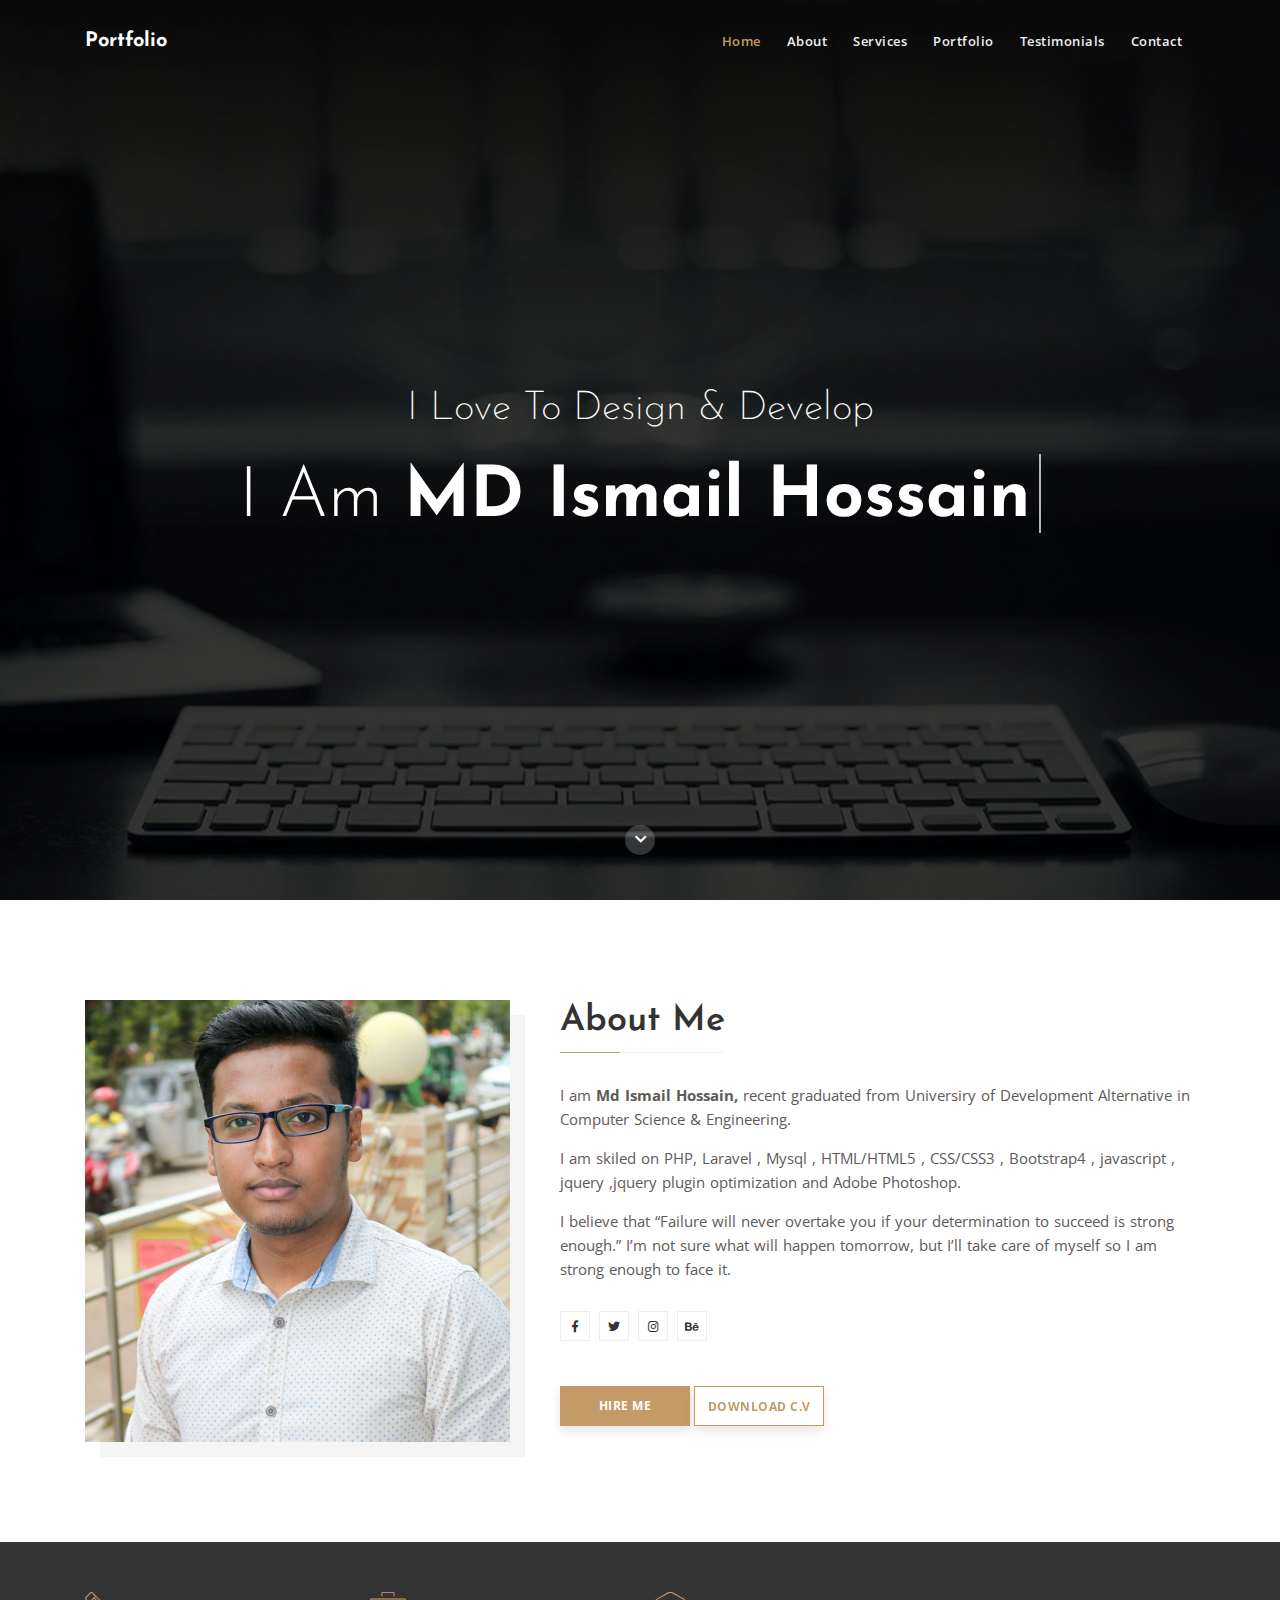
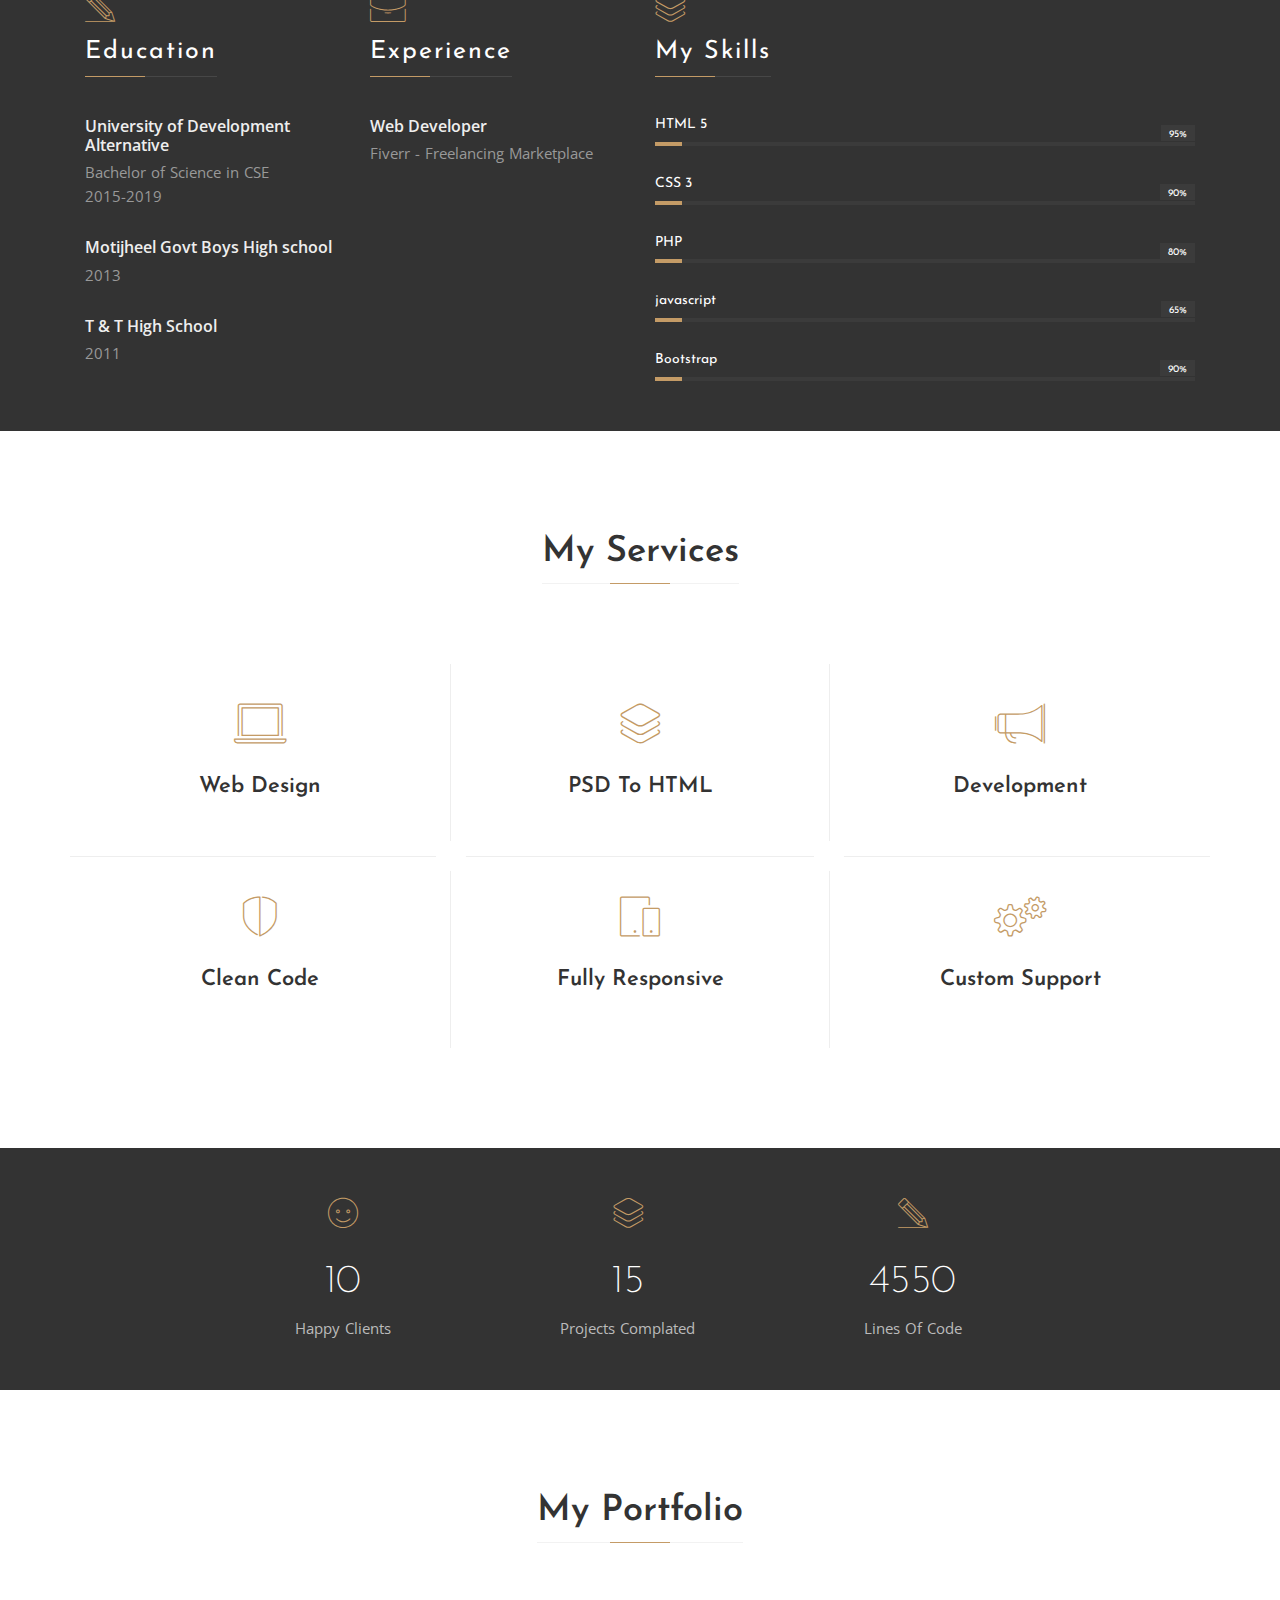
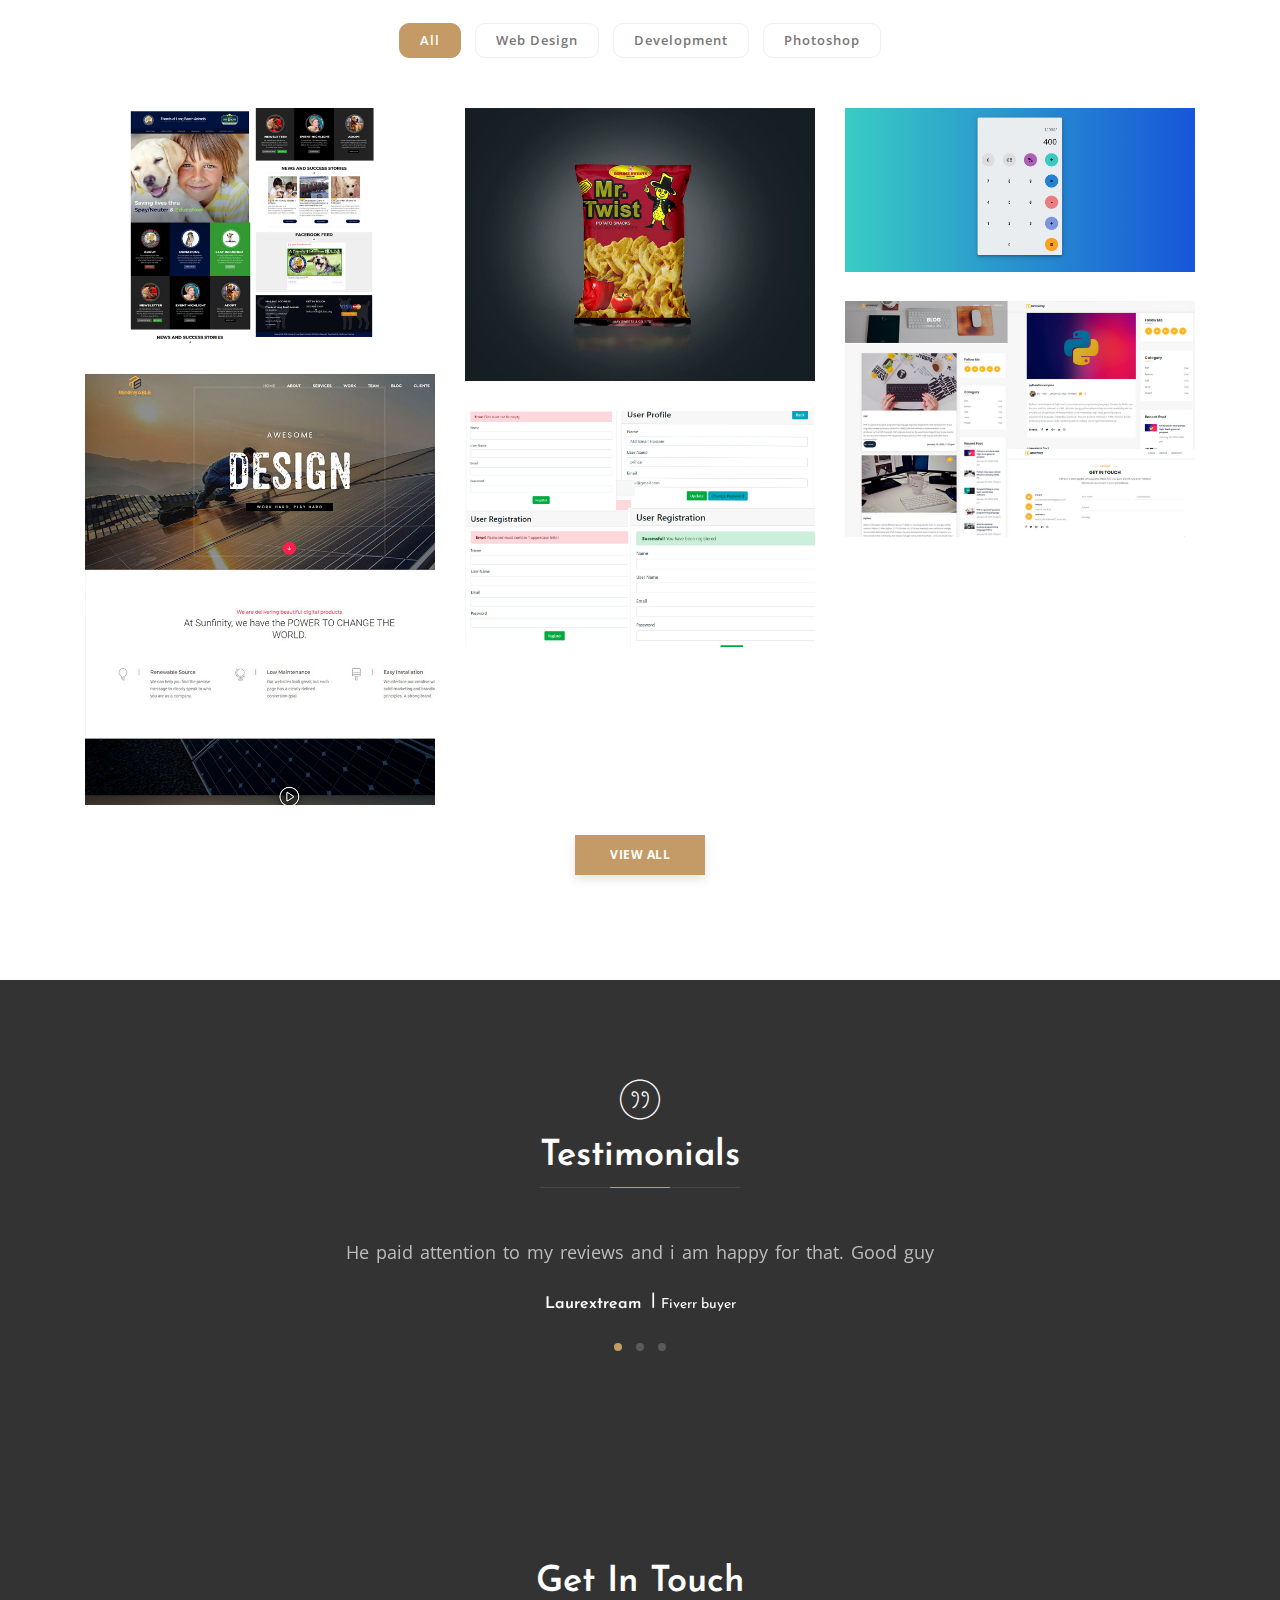
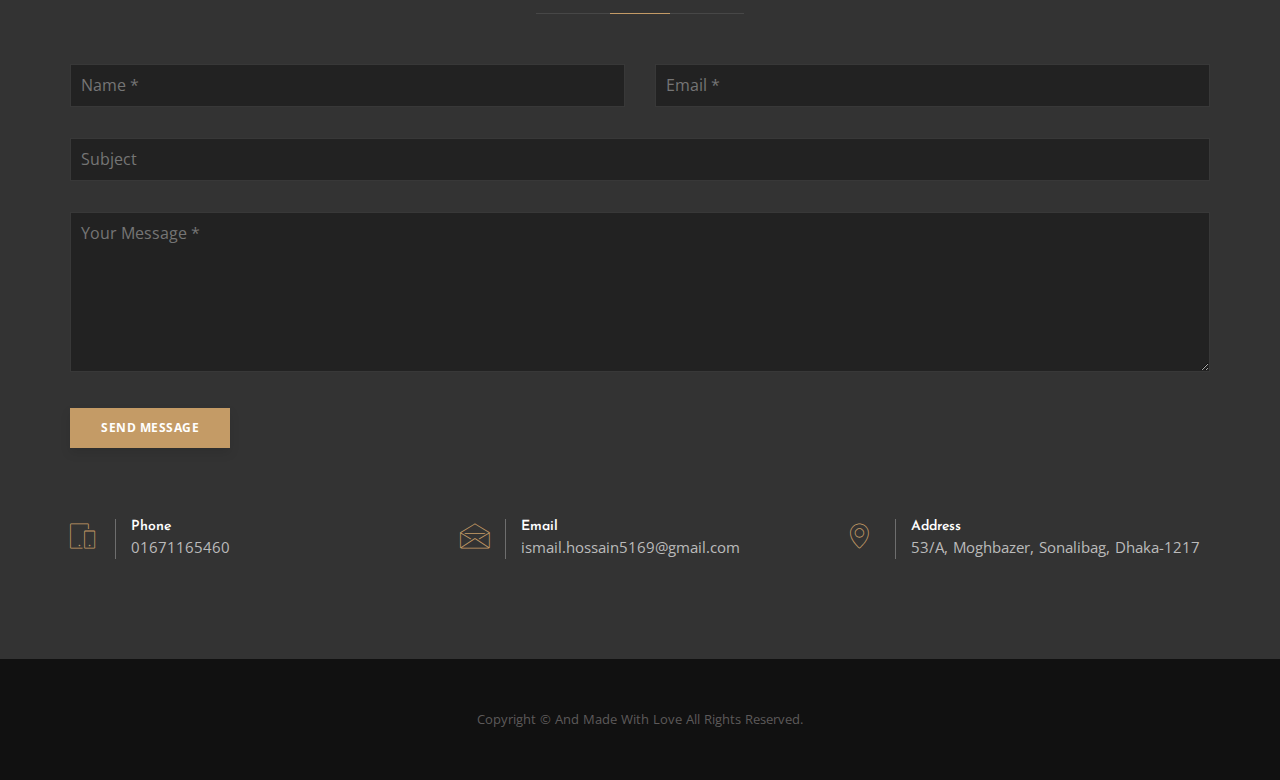
<file: index.html>
<!DOCTYPE html>
 <html lang="zxx">
<head>

    	<!-- Metas -->
        <meta charset="utf-8">
		<meta http-equiv="X-UA-Compatible" content="IE=edge" />
        <meta name="viewport" content="width=device-width, initial-scale=1, maximum-scale=1" />
		<meta name="keywords" content="Personal Portfolio" />
		<meta name="description" content="Personal portfolio" />
		<meta name="author" content="Ismail" />

		<!-- Title  -->
		<title>Portfolio</title>

		<!-- Favicon -->
		<link rel="shortcut icon" href="img/favicon.ico" />

		<!-- Fonts -->
		<link href="https://fonts.googleapis.com/css?family=Open+Sans:300,400,500,600,700,800" rel="stylesheet" />
		<link href="https://fonts.googleapis.com/css?family=Josefin+Sans:100i,300,400,600,700" rel="stylesheet">
		
		<!-- Plugins -->
		<link rel="stylesheet" href="css/plugins.css" />

        <!-- Core Style Css -->
        <link rel="stylesheet" href="css/style.css" />

    </head>

    <body>

    	<!-- =====================================
    	==== Start Loading -->
    	<div class="loading">
    		<div class="text-center middle">
    			<div class="lds-ellipsis"><div></div><div></div><div></div><div></div></div>
    		</div>
    	</div>
    	<!-- End Loading ====
    	======================================= -->

       
    	<!-- =====================================
    	==== Start Navbar -->
		<nav class="navbar navbar-expand-lg">
			<div class="container">

			  <!-- Logo -->
			  <a class="logo" href="#">Portfolio</a>

			  <button class="navbar-toggler" type="button" data-toggle="collapse" data-target="#navbarSupportedContent" aria-controls="navbarSupportedContent" aria-expanded="false" aria-label="Toggle navigation">
			    <span class="icon-bar"><i class="fas fa-bars"></i></span>
			  </button>

			  <!-- navbar links -->
			  <div class="collapse navbar-collapse" id="navbarSupportedContent">
			    <ul class="navbar-nav ml-auto">
			      <li class="nav-item">
			        <a class="nav-link active" href="#" data-scroll-nav="0">Home</a>
			      </li>
			      <li class="nav-item">
			        <a class="nav-link" href="#" data-scroll-nav="1">About</a>
			      </li>
			      <li class="nav-item">
			        <a class="nav-link" href="#" data-scroll-nav="2">Services</a>
			      </li>
			      <li class="nav-item">
			        <a class="nav-link" href="#" data-scroll-nav="3">Portfolio</a>
			      </li>
			      <li class="nav-item">
			        <a class="nav-link" href="#" data-scroll-nav="4">Testimonials</a>
			      </li>
			      <li class="nav-item">
			        <a class="nav-link" href="#" data-scroll-nav="5">Contact</a>
			      </li>
			    </ul>
			  </div>
			</div>
		</nav>
    	<!-- End Navbar ====
    	======================================= -->


    	<!-- =====================================
    	==== Start Header -->
    	<header class="header valign bg-img" data-scroll-index="0" data-overlay-dark="5" data-background="img/bg.jpg" data-stellar-background-ratio="0.5">
    		<div class="container">
    			<div class="row">
    				<div class="vertical-center full-width text-center caption">
    					<h2>I Love To Design & Develop</h2>
	    				<h1 class="cd-headline clip">
				            <span class="blc">I Am </span>
				            <span class="cd-words-wrapper">
				              <b class="is-visible">MD Ismail Hossain</b>
				              <b>a Web Developer</b>
				            </span>
		          		</h1>
    				</div>
    			</div>
    		</div>

    		<div class="arrow">
				<a href="#" data-scroll-nav="1">
					<i class="fas fa-chevron-down"></i>
				</a>
			</div>
    	</header>
    	<!-- End Header ====
    	======================================= -->


    	<!-- =====================================
    	==== Start Hero -->
    	<section class="hero section-padding" data-scroll-index="1">
    		<div class="container">
    			<div class="row">
    				<div class="col-lg-5">
    					<div class="hero-img mb-md50">
    						<img src="img/hero.jpg" alt="">
    					</div>
    				</div>
    				<div class="col-lg-7">
    					<div class="content">
							<h4 class="title title-left">About Me</h4>
    						<p>I am <span>Md Ismail Hossain,</span> recent graduated from Universiry of Development Alternative in Computer Science & Engineering.</p>
    						<p>I am skiled on PHP, Laravel , Mysql , HTML/HTML5 , CSS/CSS3 , Bootstrap4 , javascript , jquery ,jquery plugin optimization and Adobe Photoshop.</p>

                            <p>I believe that “Failure will never overtake you if your determination to succeed is strong enough.” I’m not sure what will happen tomorrow, but I’ll take care of myself so I am strong enough to face it.</p>

    						<div class="social-icon">
    							<a href="#0">
    								<span class="icon"><i class="fab fa-facebook-f"></i></span>
    							</a>
    							<a href="#0">
    								<span class="icon"><i class="fab fa-twitter"></i></span>
    							</a>
    							<a href="#0">
    								<span class="icon"><i class="fab fa-instagram"></i></span>
    							</a>
    							<a href="#0">
    								<span class="icon"><i class="fab fa-behance"></i></span>
    							</a>
    							
    						</div>

    						<span class="buton text-center">
							  <a href="#0" front="Hire Me" back="&#xf1d8;" data-scroll-nav="6"></a>
							</span>
							<span class="buton buton-bord text-center">
							  <a href="MD_Ismail_Hossain_CV.pdf" front="Download C.V" back="&#xf019;" download="CV.pdf"></a>
							</span>
    					</div>
    				</div>
    			</div>
    		</div>
    	</section>
    	<!-- End Hero ====
    	======================================= -->


    	<!-- =====================================
    	==== Start Resume -->
    	<section class="resume bg-img" data-overlay-dark="8" data-background="img/b4.jpg" data-scroll-index="1">
    		<div class="container">
    			<div class="row">
    				<div class="col-lg-3 col-sm-6">
    					<div class="item mb-md50">
    						<span class="icon icon-pencil"></span><br>
    						<h5 class="title title-left">Education</h5>
    						<ul>
    							<li>
    								<h6>University of Development Alternative</h6>
    								<p>Bachelor of Science in CSE</p>
                                    <p>2015-2019</p>
    							</li>
    							<li>
    								<h6>Motijheel Govt Boys High school</h6>
    								<p>2013</p>
    							</li>
    							<li>
    								<h6>T & T High School</h6>
    								<p>2011</p>
    							</li>
    						</ul>
    					</div>
    				</div>
    				<div class="col-lg-3 col-sm-6">
    					<div class="item mb-md50">
    						<span class="icon icon-briefcase"></span><br>
    						<h5 class="title title-left">Experience</h5>
    						<ul>
    							<li>
    								<h6>Web Developer</h6>
    								<p>Fiverr - Freelancing Marketplace</p>
    							</li>
    						</ul>
    					</div>
    				</div>
    				<div class="col-lg-6">
    					<div class="item skills">
    						<span class="icon icon-layers"></span><br>
    						<h5 class="title title-left">My Skills</h5>

    						<div class="skill">
    							<h6>HTML 5 <span>95%</span></h6>
    							<div class="skills-progress"><span data-value='90%'></span></div>
    						</div>
    						<div class="skill">
    							<h6>CSS 3 <span>90%</span></h6>
    							<div class="skills-progress"><span data-value='80%'></span></div>
    						</div>
    						<div class="skill">
    							<h6>PHP <span>80%</span></h6>
    							<div class="skills-progress"><span data-value='85%'></span></div>
    						</div>
    						<div class="skill">
    							<h6>javascript <span>65%</span></h6>
    							<div class="skills-progress"><span data-value='75%'></span></div>
    						</div>
                            <div class="skill">
                                <h6>Bootstrap <span>90%</span></h6>
                                <div class="skills-progress"><span data-value='75%'></span></div>
                            </div>
    					</div>
    				</div>
    			</div>
    		</div>
    	</section>
    	<!-- End Resume ====
    	======================================= -->


    	<!-- =====================================
    	==== Start Services -->
    	<section class="services section-padding" data-scroll-index="2">
    		<div class="container">
    			<div class="row">
    				
    				<div class="section-head full-width">
    					<h4 class="title">My Services</h4>
    				</div>

    				<div class="col-lg-4 col-md-6">
    					<div class="item mb-md50">
    						<span class="icon icon-laptop"></span>
    						<h6>Web Design</h6>
    					</div>
    				</div>
    				<div class="col-lg-4 col-md-6 active bolt">
    					<div class="item mb-md50">
    						<span class="icon icon-layers"></span>
    						<h6>PSD To HTML</h6>
    					</div>
    				</div>
    				<div class="col-lg-4 col-md-6">
    					<div class="item mb-md50">
    						<span class="icon icon-megaphone"></span>
    						<h6>Development</h6>
    					</div>
    				</div>
    				<div class="bord full-width"></div>
    				<div class="col-lg-4 col-md-6">
    					<div class="item mb-md50">
    						<span class="icon icon-shield"></span>
    						<h6>Clean Code</h6>
    					</div>
    				</div>
    				<div class="col-lg-4 col-md-6 active">
    					<div class="item mb-sm50">
    						<span class="icon icon-mobile"></span>
    						<h6>Fully Responsive</h6>
    					</div>
    				</div>
    				<div class="col-lg-4 col-md-6">
    					<div class="item">
    						<span class="icon icon-gears"></span>
    						<h6>Custom Support</h6>
    					</div>
    				</div>

    			</div>
    		</div>
    	</section>
    	<!-- End Services ====
    	======================================= -->


    	<!-- =====================================
    	==== Start Numbers -->
    	<div class="numbers bg-img" data-stellar-background-ratio="0.5" data-overlay-dark="8" data-background="img/b3.jpg">
    		<div class="container client">
    			<div class="row ">
    				<div class="col-lg-3 col-md-6">
    					<div class="item mb-md50">
    						<span class="icon icon-happy"></span>
    						<h2 class="count">10</h2>
    						<p>Happy Clients</p>
    					</div>
    				</div>
    				<div class="col-lg-3 col-md-6">
    					<div class="item mb-md50">
    						<span class="icon icon-layers"></span>
    						<h2 class="count">15</h2>
    						<p>Projects Complated</p>
    					</div>
    				</div>
    				<div class="col-lg-3 col-md-6">
    					<div class="item">
    						<span class="icon icon-pencil"></span>
    						<h2 class="count">4550</h2>
    						<p>Lines Of Code</p>
    					</div>
    				</div>
    			</div>
    		</div>
    	</div>
    	<!-- End Numbers ====
    	======================================= -->


    	<!-- =====================================
    	==== Start Portfolio -->
    	<section class="portfolio section-padding" data-scroll-index="3">
			<div class="container">
				<div class="row">

    				<!-- Section-Head -->
    				<div class="section-head full-width">
    					<h4 class="title">My Portfolio</h4>
    				</div>

    			</div>

				<div class="row justify-content-center">

					<!-- filter links -->
					<div class="filtering text-center mb-50">
						<span data-filter='*' class="active">All</span>
						<span data-filter='.web'>Web Design</span>
                        <span data-filter='.dev'>Development</span>
						<span data-filter='.graphic'>Photoshop</span>
					</div>

					<!-- gallery -->
					<div class="gallery full-width">

						<!-- gallery item -->
						<div class="col-md-6 col-lg-4 items web">
							<div class="item-img">
								<img src="img/portfolio/1.jpg" alt="image">
								<div class="item-img-overlay text-center valign">
									<div class="overlay-info vertical-center full-width">
										<h6>Web Design</h6>
										<h5>Crearive Design</h5>
									</div>
									<a href="img/portfolio/1.jpg" class="link">
										<i class="fas fa-eye"></i>
									</a>
								</div>
							</div>
						</div>

						<!-- gallery item -->
						<div class="col-md-6 col-lg-4 items graphic">
							<div class="item-img">
								<img src="img/portfolio/2.jpg" alt="image">
								<div class="item-img-overlay text-center valign">
									<div class="overlay-info vertical-center full-width">
										<h6>Packet Design</h6>
										<h5>Photoshop</h5>
									</div>
									<a href="img/portfolio/2.jpg" class="link">
										<i class="fas fa-eye"></i>
									</a>
								</div>
							</div>
						</div>

						<!-- gallery item -->
						<div class="col-md-6 col-lg-4 items dev">
							<div class="item-img">
								<img src="img/portfolio/3.png" alt="image">
								<div class="item-img-overlay text-center valign">
									<div class="overlay-info vertical-center full-width">
										<h6>Simple Calculator</h6>
										<h5>Developed with Javascript</h5>
									</div>
									<a href="img/portfolio/3.png" class="link">
										<i class="fas fa-eye"></i>
									</a>
								</div>
							</div>
						</div>

						<!-- gallery item -->
						<div class="col-md-6 col-lg-4 items dev">
							<div class="item-img">
								<img src="img/portfolio/5.jpg" alt="image">
								<div class="item-img-overlay text-center valign">
									<div class="overlay-info vertical-center full-width">
										<h6>Blog with admin panel</h6>
										<h5>PHP Web Development</h5>
									</div>
									<a href="img/portfolio/5.jpg" class="link">
										<i class="fas fa-eye"></i>
									</a>
								</div>
							</div>
						</div>

						<!-- gallery item -->
						<div class="col-md-6 col-lg-4 items web">
							<div class="item-img">
								<img src="img/portfolio/4.jpg" alt="image">
								<div class="item-img-overlay text-center valign">
									<div class="overlay-info vertical-center full-width">
										<h6>Web Design</h6>
										<h5>Creative Design</h5>
									</div>
									<a href="img/portfolio/4.jpg" class="link">
										<i class="fas fa-eye"></i>
									</a>
								</div>
							</div>
						</div>

						<!-- gallery item -->
						<div class="col-md-6 col-lg-4 items dev">
							<div class="item-img">
								<img src="img/portfolio/6.jpg" alt="image">
								<div class="item-img-overlay text-center valign">
									<div class="overlay-info vertical-center full-width">
										<h6>Login and Registration Ststem</h6>
										<h5>PHP Login System</h5>
									</div>
									<a href="img/portfolio/6.jpg" class="link">
										<i class="fas fa-eye"></i>
									</a>
								</div>
							</div>
						</div>

						<div class="clearfix"></div>
					</div>

					<div class="col-md-12 text-center">
						<span class="buton">
						  <a href="#0" front="View All" back="&#xf06e;"></a>
						</span>
					</div>

				</div>
			</div>
		</section>
    	<!-- End Portfolio ====
    	======================================= -->


    	<!-- =====================================
    	==== Start Testimonails -->
    	<section class="testimonials section-padding bg-img" data-overlay-dark="8" data-background="img/b2.jpg" data-scroll-index="4">
    		<div class="container">
    			<div class="row">

    				<!-- Section-Head -->
    				<div class="section-head full-width mb-50">
    					<span class="icon icon-quote"></span><br>
    					<h4 class="title">Testimonials</h4>
    				</div>

    				<div class="offset-md-1 col-md-10">
    					<div class="owl-carousel owl-theme text-center">
	    					<div class="citem">
	    						<p>He paid attention to my reviews and i am happy for that. Good guy</p>
	    						<h5>Laurextream</h5><h6>Fiverr buyer</h6>
	    					</div>
	    					<div class="citem">
	    						<p>He's putting great effort into this task.Good job, great coder</p>
	    						<h5>Senery</h5><h6>Fiverr buyer</h6>
	    					</div>
	    					<div class="citem">
	    						<p>Good seller, did his job.Fast and proffesional</p>
	    						<h5>Eytanf</h5><h6>Fiverr buyer</h6>
	    					</div>
	    				</div>
    				</div>

    			</div>
    		</div>
    	</section>
    	<!-- End Testimonails ====
    	======================================= -->



    	<!-- =====================================
    	==== Start Contact -->
    	<section class="contact section-padding bg-img" data-overlay-dark="8" data-background="img/b5.jpg" data-scroll-index="5">
    		<div class="container">
    			<div class="row">
    				
    				<!-- Section-Head -->
    				<div class="section-head full-width mb-50">
    					<h4 class="title">Get In Touch</h4>
    				</div>

    				<form class="form full-width" id="contact-form" method="post" action="">
                        <div class="messages"></div>

                        <div class="controls">

                            <div class="row">
                                <div class="col-md-6">
                                    <div class="form-group">
                                        <input id="form_name" type="text" name="name" placeholder="Name *" required="required">
                                    </div>
                                </div>

                                 <div class="col-md-6">
                                    <div class="form-group">
                                        <input id="form_email" type="email" name="email" placeholder="Email *" required="required">
                                    </div>
                                </div>
                            </div>
                            <div class="row">
                                <div class="col-md-12">
                                    <div class="form-group">
                                        <input id="form_subject" type="text" name="subject" placeholder="Subject">
                                    </div>
                                </div>
                            </div>
                            <div class="row">
                                <div class="col-md-12">
                                    <div class="form-group">
                                        <textarea id="form_message" name="message" placeholder="Your Message *" rows="4" required="required"></textarea>
                                    </div>
                                </div>
                            </div>
                            <div class="row">
                            	<div class="col-md-12">
                                    <div class="form-group">
                                        <span class="buton buton-lg">
	                                    	<button type="submit" front="Send Message" back="&#xf35d;"></button>
										</span>
                                    </div>
                                </div>
                            </div>
                        </div>
                    </form>

                    <div class="info full-width">
                    	<div class="row">
                    		<div class="col-md-4">
                    			<div class="item mb-sm50">
                    				<span class="icon icon-mobile"></span>
                    				<div class="cont">
                    					<h6>Phone</h6>
                    					<p>01671165460</p>
                    				</div>
                    			</div>
                    		</div>
                    		<div class="col-md-4">
                    			<div class="item mb-sm50">
                    				<span class="icon icon-envelope"></span>
                    				<div class="cont">
                    					<h6>Email</h6>
                    					<p>ismail.hossain5169@gmail.com</p>
                    				</div>
                    			</div>
                    		</div>
                    		<div class="col-md-4">
                    			<div class="item">
                    				<span class="icon icon-map-pin"></span>
                    				<div class="cont">
                    					<h6>Address</h6>
                    					<p>53/A, Moghbazer, Sonalibag, Dhaka-1217</p>
                    				</div>
                    			</div>
                    		</div>
                    	</div>
                    </div>

    			</div>
    		</div>
    	</section>
    	<!-- End Contact ====
    	======================================= -->


    	<!-- =====================================
    	==== Start Footer -->
    	<footer class="footer">
    		<p>Copyright &copy; And Made With Love All Rights Reserved.</p>
    	</footer>
    	<!-- End Footer ====
    	======================================= -->




       
        <!-- jQuery -->
		<script src="js/jquery-3.0.0.min.js"></script>
		<script src="js/jquery-migrate-3.0.0.min.js"></script>

		<!-- popper.min -->
		<script src="js/popper.min.js"></script>

	  	<!-- bootstrap -->
		<script src="js/bootstrap.min.js"></script>

		<!-- scrollIt -->
		<script src="js/scrollIt.min.js"></script>

		<!-- animated.headline -->
		<script src="js/animated.headline.js"></script>

		<!-- jquery.waypoints.min -->
		<script src="js/jquery.waypoints.min.js"></script>

		<!-- jquery.counterup.min -->
		<script src="js/jquery.counterup.min.js"></script>

		<!-- owl carousel -->
		<script src="js/owl.carousel.min.js"></script>

		<!-- jquery.magnific-popup js -->
		<script src="js/jquery.magnific-popup.min.js"></script>

		<!-- stellar js -->
		<script src="js/jquery.stellar.min.js"></script>

      	<!-- isotope.pkgd.min js -->
      	<script src="js/isotope.pkgd.min.js"></script>

      	<!-- validator js -->
      	<script src="js/validator.js"></script>

      	<!-- custom scripts -->
        <script src="js/scripts.js"></script>

    </body>

</html>
</file>
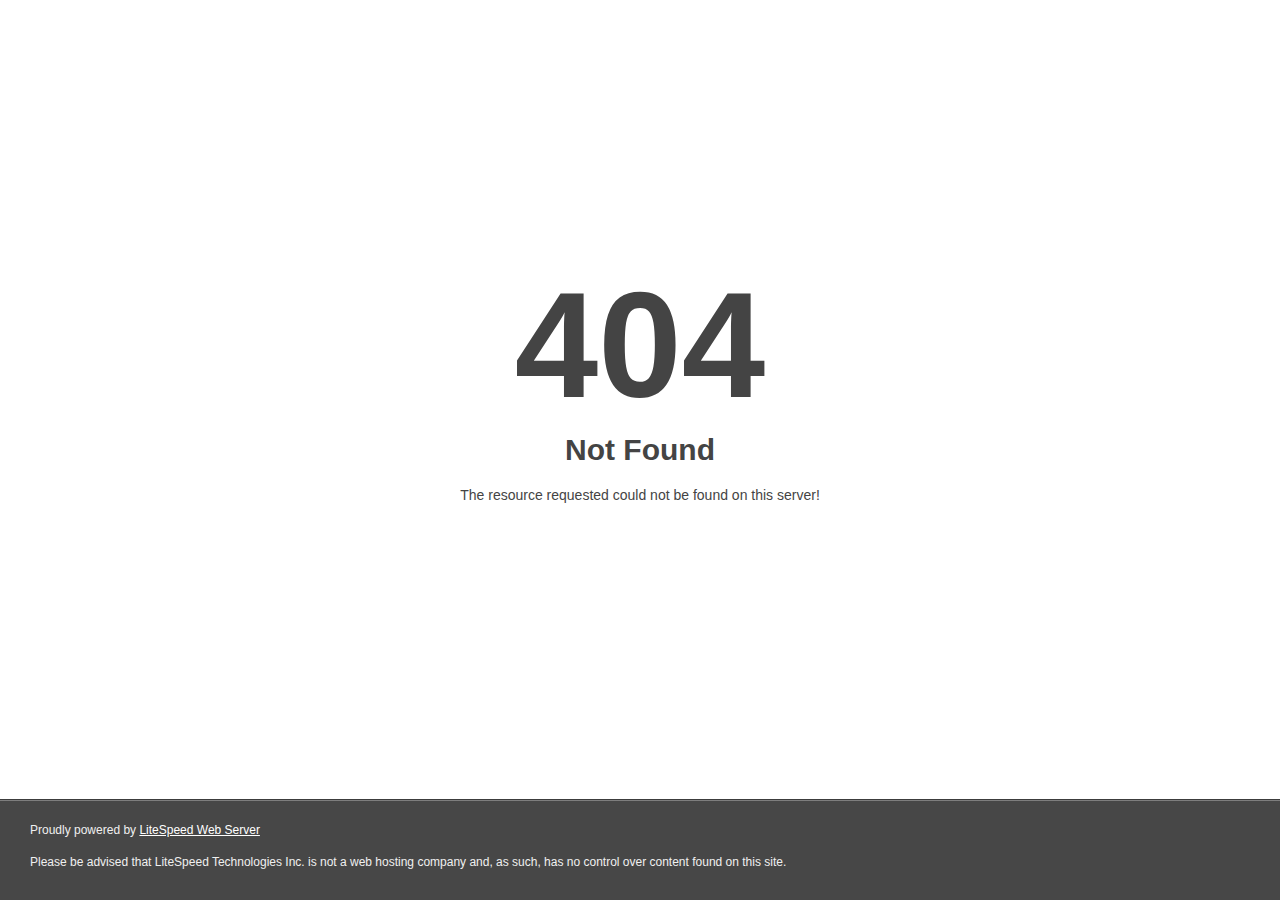
<file: css/owl.video.play.html>
<!DOCTYPE html>
<html style="height:100%">
<head><title> 404 Not Found
</title></head>
<body style="color: #444; margin:0;font: normal 14px/20px Arial, Helvetica, sans-serif; height:100%; background-color: #fff;">
<div style="height:auto; min-height:100%; ">     <div style="text-align: center; width:800px; margin-left: -400px; position:absolute; top: 30%; left:50%;">
        <h1 style="margin:0; font-size:150px; line-height:150px; font-weight:bold;">404</h1>
<h2 style="margin-top:20px;font-size: 30px;">Not Found
</h2>
<p>The resource requested could not be found on this server!</p>
</div></div><div style="color:#f0f0f0; font-size:12px;margin:auto;padding:0px 30px 0px 30px;position:relative;clear:both;height:100px;margin-top:-101px;background-color:#474747;border-top: 1px solid rgba(0,0,0,0.15);box-shadow: 0 1px 0 rgba(255, 255, 255, 0.3) inset;">
<br>Proudly powered by  <a style="color:#fff;" href="http://www.litespeedtech.com/error-page">LiteSpeed Web Server</a><p>Please be advised that LiteSpeed Technologies Inc. is not a web hosting company and, as such, has no control over content found on this site.</p></div></body></html>
</file>
<file: css/style.css>
/* ----------------------------------------------------------------

	== Table Of Content

		01 Basic
		02 Buttons
		03 Navbar
		04 Header
		05 Hero
		06 Resume
		07 Services
		08 Numbers
		09 Portfolio
		10 Testimonials
		11 Contact
		12 Footer
		13 Responsive
	

---------------------------------------------------------------- */
/* ----------------------------------------------------------------
				01 Basic
-----------------------------------------------------------------*/
* {
  margin: 0;
  padding: 0;
  -webkit-box-sizing: border-box;
          box-sizing: border-box;
  outline: none !important;
  list-style: none;
}

body {
  color: #333;
  line-height: 1.3;
  font-weight: 400;
  font-family: 'Open Sans', sans-serif;
  overflow-x: hidden !important;
}

h1, h2, h3, h4, h5, h6, .logo {
  font-family: 'Josefin Sans', sans-serif;
}

p {
  font-size: 15px;
  color: #5d5a5a;
  line-height: 1.6;
  word-spacing: 1px;
  margin: 0;
}

img {
  width: 100%;
  height: auto;
}

span, a, a:hover {
  display: inline-block;
  text-decoration: none;
  color: inherit;
}

.section-head {
  text-align: center;
  margin-bottom: 80px;
}

.title {
  display: inline-block;
  font-size: 36px;
  padding-bottom: 10px;
  position: relative;
  z-index: 2;
}
.title:after {
  content: '';
  width: 60px;
  height: 1px;
  background: #C49B66;
  position: absolute;
  bottom: 0;
  left: calc(50% - 30px);
}
.title:before {
  content: '';
  width: 100%;
  height: 1px;
  background: rgba(1, 1, 1, 0.05);
  position: absolute;
  bottom: 0;
  left: 0;
}

.title-left {
  text-align: left;
  margin-bottom: 30px;
}
.title-left:after {
  left: 0;
}

.bg-gray {
  background: #f7f7f7;
}
.bg-gray .title:before {
  background: #ddd;
}
.bg-gray .owl-theme .owl-dots .owl-dot span {
  background: #777;
}

.o-hidden {
  overflow: hidden;
}

.position-re {
  position: relative;
}

.full-width {
  width: 100% !important;
}

.bg-img {
  background-size: cover;
  background-repeat: no-repeat;
}
.bg-img .title:before {
  background: rgba(255, 255, 255, 0.1);
}

.section-padding {
  padding: 100px 0;
}

.section-ptb {
  padding: 80px 0;
}

.section-pt {
  padding: 80px 0 0;
}

.section-pb {
  padding: 0 0 80px;
}

.valign {
  display: -webkit-box;
  display: -ms-flexbox;
  display: flex;
  -webkit-box-align: center;
  -ms-flex-align: center;
  align-items: center;
}

.cd-headline {
  font-size: 3rem;
  line-height: 1.2;
}

@media only screen and (min-width: 768px) {
  .cd-headline {
    font-size: 4.4rem;
    font-weight: 300;
  }
}
@media only screen and (min-width: 1170px) {
  .cd-headline {
    font-size: 6rem;
  }
}
.cd-words-wrapper {
  display: inline-block;
  position: relative;
  text-align: left;
}

.cd-words-wrapper b {
  display: inline-block;
  position: absolute;
  white-space: nowrap;
  left: 0;
  top: 0;
}

.cd-words-wrapper b.is-visible {
  position: relative;
}

.no-js .cd-words-wrapper b {
  opacity: 0;
}

.no-js .cd-words-wrapper b.is-visible {
  opacity: 1;
}

/* xclip */
.cd-headline.clip span {
  display: inline-block;
  padding: .2em 0;
}

.cd-headline.clip .cd-words-wrapper {
  overflow: hidden;
  vertical-align: top;
}

.cd-headline.clip .cd-words-wrapper::after {
  /* line */
  content: '';
  position: absolute;
  top: 10%;
  right: 0;
  width: 2px;
  height: 70%;
  background-color: #aebcb9;
}

.cd-headline.clip b {
  opacity: 0;
}

.cd-headline b.is-visible {
  opacity: 1;
  font-weight: 900;
}

.owl-theme .owl-dots .owl-dot span {
  width: 8px;
  height: 8px;
  border-radius: 50%;
  background: rgba(150, 150, 150, 0.4);
}

.owl-theme .owl-dots .owl-dot.active span,
.owl-theme .owl-dots .owl-dot:hover span {
  background: #C49B66;
}

/* ----------------------------------------------------------------
				02 Buttons
-----------------------------------------------------------------*/
.buton {
  position: relative;
  cursor: pointer;
}
.buton button, .buton a {
  font-size: 12px;
  text-transform: uppercase;
  letter-spacing: .5px;
  font-weight: 700;
  height: 40px;
  line-height: 40px;
  width: 130px;
  -webkit-transform-style: preserve-3d;
          transform-style: preserve-3d;
  position: relative;
  -webkit-transition: .3s;
  transition: .3s;
  -webkit-box-shadow: 0px 5px 10px rgba(0, 0, 0, 0.1);
          box-shadow: 0px 5px 10px rgba(0, 0, 0, 0.1);
  cursor: pointer;
}
.buton button:before, .buton a:before {
  content: attr(back);
  font-family: "Font Awesome\ 5 Free";
  font-size: 18px;
  position: absolute;
  top: 0;
  left: 0;
  right: 0;
  bottom: 0;
  background: transparent;
  color: #C49B66;
  border: 1px solid #C49B66;
  line-height: 38px;
  -webkit-transition: .3s;
  transition: .3s;
  -webkit-transform-origin: bottom;
          transform-origin: bottom;
  -webkit-transform: translateY(-100%) rotateX(90deg);
          transform: translateY(-100%) rotateX(90deg);
}
.buton button:after, .buton a:after {
  content: attr(front);
  position: absolute;
  top: 0;
  left: 0;
  right: 0;
  bottom: 0;
  background: #C49B66;
  color: #fff;
  -webkit-transition: .3s;
  transition: .3s;
  -webkit-transform-origin: top;
          transform-origin: top;
  -webkit-transform: translateY(0) rotateX(0deg);
          transform: translateY(0) rotateX(0deg);
}
.buton button:hover:before, .buton a:hover:before {
  -webkit-transform: translateY(0) rotateX(0deg);
          transform: translateY(0) rotateX(0deg);
}
.buton button:hover:after, .buton a:hover:after {
  -webkit-transform: translateY(100%) rotateX(90deg);
          transform: translateY(100%) rotateX(90deg);
}

.buton-bord button:before, .buton-bord a:before {
  background: #C49B66;
  color: #fff;
}
.buton-bord button:after, .buton-bord a:after {
  background: transparent;
  color: #C49B66;
  border: 1px solid #C49B66;
}

.buton-lg button, .buton-lg a {
  width: 160px;
}

.buton-dark button:before, .buton-dark a:before {
  color: #222;
  border: 1px solid #222;
}
.buton-dark button:after, .buton-dark a:after {
  background: #222;
}

/* ----------------------------------------------------------------
				03 Navbar
-----------------------------------------------------------------*/
.navbar {
  position: absolute;
  left: 0;
  top: 0;
  width: 100%;
  background: transparent;
  z-index: 9;
}
.navbar .icon-bar {
  color: #fff;
}
.navbar .navbar-nav .nav-link {
  font-size: 13px;
  font-weight: 600;
  color: #eee;
  letter-spacing: .5px;
  margin: 15px 5px;
  -webkit-transition: all .5s;
  transition: all .5s;
}
.navbar .navbar-nav .active {
  color: #C49B66 !important;
}

.nav-scroll {
  background: #fff;
  border-bottom: 1px solid rgba(12, 12, 12, 0.04);
  padding: 0;
  position: fixed;
  top: -100px;
  left: 0;
  width: 100%;
  -webkit-transition: -webkit-transform .5s;
  transition: -webkit-transform .5s;
  transition: transform .5s;
  transition: transform .5s, -webkit-transform .5s;
  -webkit-transform: translateY(100px);
          transform: translateY(100px);
}
.nav-scroll .icon-bar {
  color: #222;
}
.nav-scroll .navbar-nav .nav-link {
  color: #222;
}
.nav-scroll .logo {
  padding: 25px 0;
  color: #111;
}
.nav-scroll .logo:hover {
  color: #111;
}

.logo {
  padding: 20px 0;
  font-size: 20px;
  font-weight: 700;
  color: #fff;
}
.logo:hover {
  color: #fff;
}

/* ----------------------------------------------------------------
				04 Header
-----------------------------------------------------------------*/
.header {
  min-height: 100vh;
}
.header .caption {
  margin-top: 50px;
}
.header .caption h2 {
  font-weight: 200;
}
.header .caption h1 {
  margin: 10px 0;
  font-size: 70px;
}
.header .arrow {
  position: absolute;
  bottom: 5vh;
  width: 100%;
  text-align: center;
  color: #fff;
  font-size: 13px;
  z-index: 8;
}
.header .arrow i {
  position: relative;
  display: inline-block;
  width: 30px;
  height: 30px;
  line-height: 30px;
}
.header .arrow i:after {
  content: "";
  position: absolute;
  top: 0;
  left: 0;
  width: 100%;
  height: 100%;
  background: rgba(255, 255, 255, 0.2);
  border-radius: 50%;
  z-index: -1;
  -webkit-transition: all .2s;
  transition: all .2s;
}
.header .arrow i:hover:after {
  -webkit-transform: scale(1.2);
          transform: scale(1.2);
  opacity: 0;
  -webkit-transition: all .5s;
  transition: all .5s;
}

/* ----------------------------------------------------------------
				05 Hero
-----------------------------------------------------------------*/
.hero .hero-img {
  padding: 0 20px 0 0;
  position: relative;
  -webkit-transition: all .4s;
  transition: all .4s;
}
.hero .hero-img:hover {
  padding: 0 0 0 20px;
}
.hero .hero-img:hover:after {
  background: #C49B66;
  left: 5px;
  top: -15px;
  right: 15px;
  bottom: 15px;
}
.hero .hero-img:after {
  content: '';
  background: #f5f5f5;
  position: absolute;
  left: 15px;
  right: 5px;
  top: 15px;
  bottom: -15px;
  z-index: -1;
  -webkit-transition: all .5s;
  transition: all .5s;
}
.hero .content h3{
  font-size: 23px;
    margin-bottom: 10px;
}
.hero .content p {
  margin-bottom: 15px;
}
.hero .content p span {
  font-weight: 700;
}
.hero .content .social-icon span {
  width: 30px;
  height: 30px;
  line-height: 30px;
  text-align: center;
  font-size: 12px;
  border: 1px solid #eee;
  margin: 15px 5px 15px 0;
  cursor: pointer;
  -webkit-transition: all .5s;
  transition: all .5s;
}
.hero .content .social-icon span:hover {
  background: #C49B66;
  border-color: #C49B66;
  color: #fff;
}
.hero .content .buton {
  margin-top: 30px;
}

/* ----------------------------------------------------------------
				06 Resume
-----------------------------------------------------------------*/
.resume {
  background-attachment: fixed;
  padding: 50px 0;
}
.resume .title {
  margin-bottom: 40px;
  letter-spacing: 2px;
}
.resume .item h5 {
  font-size: 25px;
  font-weight: 400;
}
.resume .item .icon {
  font-size: 30px;
  color: #C49B66;
  margin-bottom: 15px;
}
.resume .item li {
  margin-bottom: 30px;
}
.resume .item li:last-child {
  margin-bottom: 0;
}
.resume .item li h6 {
  color: #eee;
  font-size: 16px;
  font-weight: 600;
  font-family: inherit;
  margin-bottom: 5px;
}
.resume .item li p {
  color: #999;
}
.resume .skills .skill {
  margin-bottom: 30px;
}
.resume .skills .skill:last-child {
  margin-bottom: 0;
}
.resume .skills .skill h6 {
  margin-bottom: 8px;
  font-size: 14px;
  font-weight: 400;
}
.resume .skills .skill h6 span {
  padding: 4px 8px 0;
  font-size: 10px;
  float: right;
  background: rgba(80, 80, 80, 0.3);
  position: relative;
  top: 8px;
}
.resume .skills .skill .skills-progress {
  position: relative;
  width: 100%;
  height: 4px;
  background: rgba(80, 80, 80, 0.3);
}
.resume .skills .skill .skills-progress span {
  position: absolute;
  top: 0;
  left: 0;
  height: 100%;
  width: 5%;
  background: #C49B66;
  -webkit-transition: all 1s;
  transition: all 1s;
}

/* ----------------------------------------------------------------
				07 Services
-----------------------------------------------------------------*/
.services .item {
  text-align: center;
  padding: 40px 15px;
}
.services .item .icon {
  font-size: 40px;
  color: #C49B66;
  margin-bottom: 30px;
}
.services .item h6 {
  font-size: 22px;
  margin-bottom: 15px;
}
.services .active {
  border-right: 1px solid #eee;
  border-left: 1px solid #eee;
  position: relative;
}
.services .active.bolt:before, .services .active.bolt:after {
  content: '';
  width: 30px;
  height: 30px;
  border-radius: 50%;
  background: #fff;
  position: absolute;
  bottom: -15px;
  z-index: 4;
}
.services .active.bolt:before {
  left: -15px;
}
.services .active.bolt:after {
  right: -15px;
}
.services .bord {
  border-bottom: 1px solid #eee;
}
.client {
  margin-left: 200px;
}
/* ----------------------------------------------------------------
				08 Numbers
-----------------------------------------------------------------*/
.numbers {
  padding: 50px 0;
}
.numbers .item {
  text-align: center;
}
.numbers .item .icon {
  font-size: 30px;
  color: #C49B66;
  margin-bottom: 30px;
}
.numbers .item h2 {
  font-weight: 200;
  margin-bottom: 10px;
}

/* ----------------------------------------------------------------
				09 Portfolio
-----------------------------------------------------------------*/
.portfolio {
  overflow: hidden;
}
.portfolio .filtering span {
  padding: 8px 20px;
  margin: 0 5px;
  color: #777;
  letter-spacing: 1px;
  font-weight: 600;
  font-size: 13px;
  cursor: pointer;
  border: 1px solid #eee;
  border-radius: 10px;
}
.portfolio .filtering .active {
  color: #fff;
  background: #C49B66;
  border-color: #C49B66;
}
.portfolio .filtering .active:after {
  bottom: 0;
  top: calc(100% - 1px);
  opacity: 1;
}
.portfolio .filtering .active:before {
  top: 0;
  opacity: 1;
}
.portfolio .items {
  padding: 0 15px;
  margin-bottom: 30px;
}
.portfolio .item-img {
  position: relative;
  overflow: hidden;
}
.portfolio .item-img h5 {
  font-size: 18px;
  position: relative;
  -webkit-transform: translateY(15px);
          transform: translateY(15px);
  -webkit-transition: all .6s;
  transition: all .6s;
  opacity: 0;
  z-index: 5;
}
.portfolio .item-img h6 {
  color: #C49B66;
  font-size: 13px;
  position: relative;
  margin-bottom: 10px;
  -webkit-transform: translateY(-15px);
          transform: translateY(-15px);
  -webkit-transition: all .6s;
  transition: all .6s;
  opacity: 0;
  z-index: 5;
}
.portfolio .item-img .link {
  position: absolute;
  bottom: 10px;
  right: 10px;
  color: #C49B66;
  -webkit-transition: all .5s;
  transition: all .5s;
  z-index: 5;
  opacity: 0;
}
.portfolio .item-img-overlay {
  position: absolute;
  top: 5px;
  left: 5px;
  right: 5px;
  bottom: 5px;
  background: transparent;
  z-index: 2;
}
.portfolio .item-img-overlay:before, .portfolio .item-img-overlay:after {
  content: '';
  position: absolute;
  width: 0;
  height: 50%;
  background: #fff;
  -webkit-transition: all .4s;
  transition: all .4s;
}
.portfolio .item-img-overlay:before {
  left: 0;
  top: 0;
}
.portfolio .item-img-overlay:after {
  right: 0;
  bottom: 0;
}
.portfolio .item-img-overlay:hover:before, .portfolio .item-img-overlay:hover:after {
  width: 100%;
}
.portfolio .item-img-overlay:hover h6, .portfolio .item-img-overlay:hover h5, .portfolio .item-img-overlay:hover .link {
  -webkit-transform: translateY(0);
          transform: translateY(0);
  opacity: 1;
}

/* ----------------------------------------------------------------
				10 Testimonials
-----------------------------------------------------------------*/
.testimonials {
  background-attachment: fixed;
}
.testimonials .icon {
  font-size: 40px;
  margin-bottom: 15px;
}
.testimonials .citem p {
  font-size: 18px;
  word-spacing: 2px;
  margin-bottom: 15px;
}
.testimonials .citem h5 {
  font-size: 16px;
  display: inline-block;
  padding-right: 10px;
  margin-right: 10px;
  position: relative;
}
.testimonials .citem h5:after {
  content: "|";
  position: absolute;
  right: -5px;
  bottom: 4px;
}
.testimonials .citem h6 {
  display: inline-block;
  font-weight: 400;
  font-size: 14px;
  margin: 15px 0;
}


/* ----------------------------------------------------------------
				11 Contact
-----------------------------------------------------------------*/
.contact {
  background-attachment: fixed;
}
.contact .form input[type='text'],
.contact .form input[type='email'],
.contact .form textarea {
  width: 100%;
  border: 1px solid rgba(255, 255, 255, 0.1);
  padding: 10px;
  background: rgba(10, 10, 10, 0.4);
  color: #fff;
  margin-bottom: 15px;
}
.contact .form textarea {
  height: 160px;
  max-height: 160px;
  max-width: 100%;
}
.contact .form button {
  background: transparent;
  border: 0;
}
.contact .info {
  margin-top: 50px;
}
.contact .info .item .icon {
  float: left;
  padding-top: 5px;
  font-size: 25px;
  color: #C49B66;
}
.contact .info .item .cont {
  margin-left: 45px;
  padding-left: 15px;
  border-left: 1px solid rgba(200, 200, 200, 0.4);
}
.contact .info .item .cont h6 {
  font-size: 14px;
}

/* ----------------------------------------------------------------
				12 Footer
-----------------------------------------------------------------*/
.footer {
  padding: 50px 0;
  background: #111;
  text-align: center;
}
.footer p {
  font-size: 13px;
}

/* ----------------------------------------------------------------
				13 Responsive
-----------------------------------------------------------------*/
@media screen and (max-width: 991px) {
  .mb-md50 {
    margin-bottom: 50px;
  }

  .mb-md30 {
    margin-bottom: 30px;
  }

  .mb-md0 {
    margin-bottom: 0;
  }

  .navbar .navbar-collapse {
    max-height: 320px;
    overflow: auto;
    background: #111;
    text-align: center;
    padding: 10px 0;
  }
  .navbar .nav-link {
    margin: 10px auto !important;
  }

  .nav-scroll .navbar-collapse .nav-link {
    color: #fff !important;
  }
  .nav-scroll .navbar-collapse .active {
    color: #C49B66 !important;
  }

  .header .caption h1 {
    font-size: 50px;
  }

  .services .item {
    padding: 0;
  }
  .services .active {
    border: 0;
  }
  .services .bord {
    display: none;
  }
}
@media screen and (max-width: 767px) {
  .mb-sm50 {
    margin-bottom: 50px;
  }

  .mb-sm30 {
    margin-bottom: 30px;
  }
}

/*# sourceMappingURL=style.css.map */
</file>
